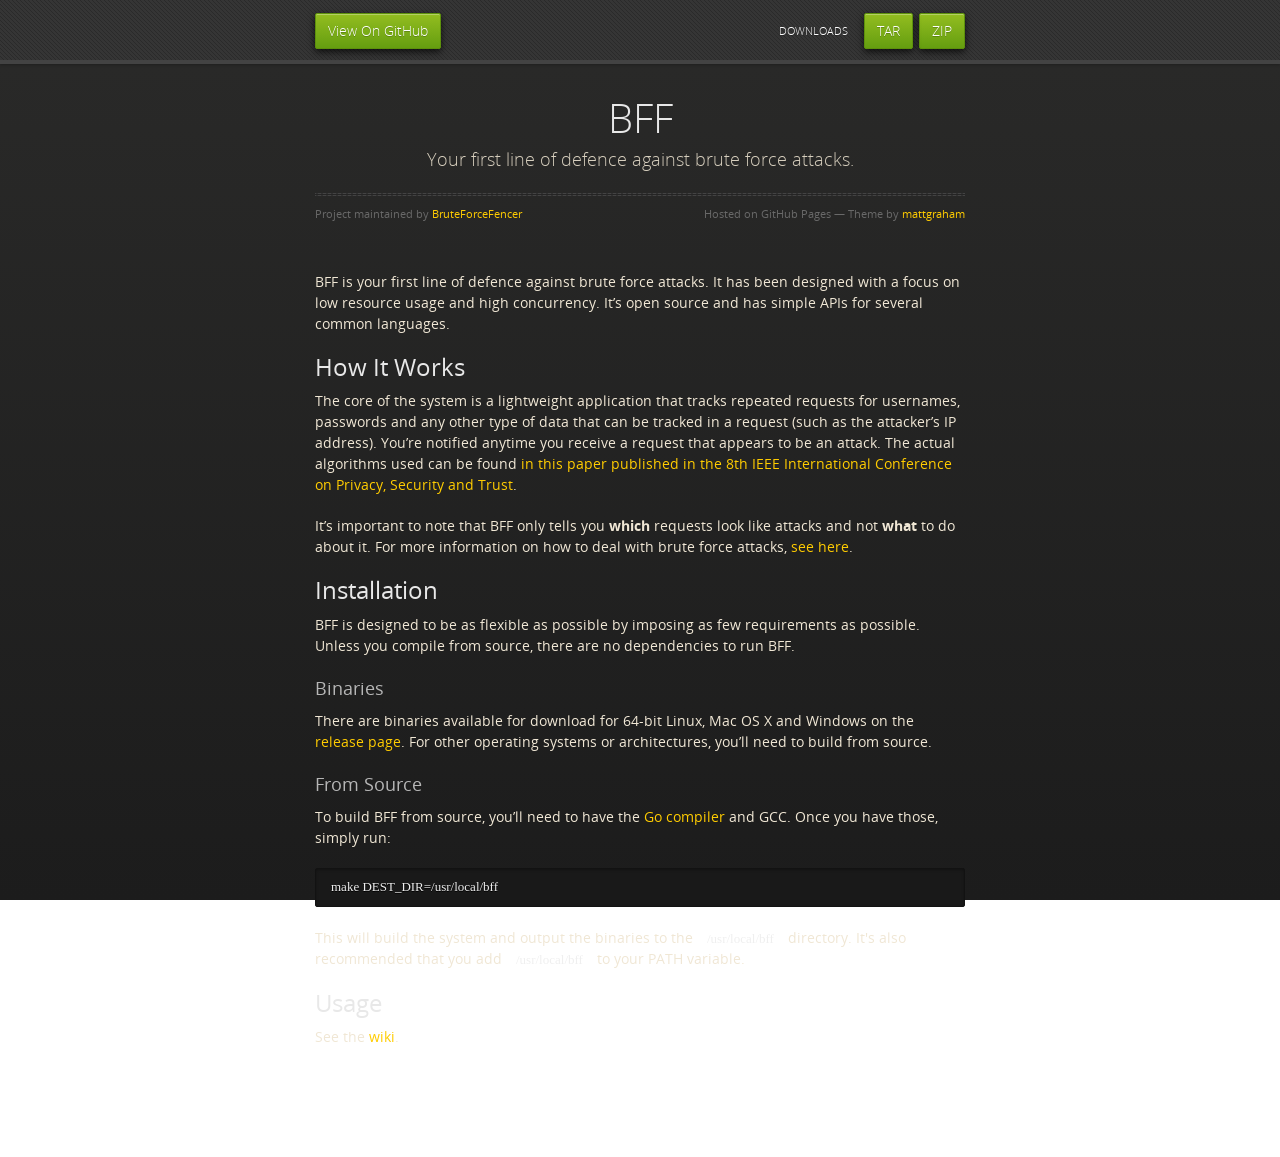
<file: index.html>
<!doctype html>
<html>
  <head>
    <meta charset="utf-8">
    <meta http-equiv="X-UA-Compatible" content="chrome=1">
    <title>BFF by BruteForceFencer</title>
    <link rel="stylesheet" href="stylesheets/styles.css">
    <link rel="stylesheet" href="stylesheets/pygment_trac.css">
    <script src="https://ajax.googleapis.com/ajax/libs/jquery/1.7.1/jquery.min.js"></script>
    <script src="javascripts/respond.js"></script>
    <!--[if lt IE 9]>
      <script src="//html5shiv.googlecode.com/svn/trunk/html5.js"></script>
    <![endif]-->
    <!--[if lt IE 8]>
    <link rel="stylesheet" href="stylesheets/ie.css">
    <![endif]-->
    <meta name="viewport" content="width=device-width, initial-scale=1, user-scalable=no">

  </head>
  <body>
      <div id="header">
        <nav>
          <li class="fork"><a href="https://github.com/BruteForceFencer/bff">View On GitHub</a></li>
          <li class="downloads"><a href="https://github.com/BruteForceFencer/bff/zipball/master">ZIP</a></li>
          <li class="downloads"><a href="https://github.com/BruteForceFencer/bff/tarball/master">TAR</a></li>
          <li class="title">DOWNLOADS</li>
        </nav>
      </div><!-- end header -->

    <div class="wrapper">

      <section>
        <div id="title">
          <h1>BFF</h1>
          <p>Your first line of defence against brute force attacks.</p>
          <hr>
          <span class="credits left">Project maintained by <a href="https://github.com/BruteForceFencer">BruteForceFencer</a></span>
          <span class="credits right">Hosted on GitHub Pages &mdash; Theme by <a href="https://twitter.com/michigangraham">mattgraham</a></span>
        </div>

        <p>BFF is your first line of defence against brute force attacks.  It has been designed with a focus on low resource usage and high concurrency.  It’s open source and has simple APIs for several common languages.</p>

<h2>
<a id="how-it-works" class="anchor" href="#how-it-works" aria-hidden="true"><span class="octicon octicon-link"></span></a>How It Works</h2>

<p>The core of the system is a lightweight application that tracks repeated requests for usernames, passwords and any other type of data that can be tracked in a request (such as the attacker’s IP address).  You’re notified anytime you receive a request that appears to be an attack.  The actual algorithms used can be found <a href="http://www.site.uottawa.ca/%7Egvj/papers/C34.pdf">in this paper published in the 8th IEEE International Conference on Privacy, Security and Trust</a>.</p>

<p>It’s important to note that BFF only tells you <strong>which</strong> requests look like attacks and not <strong>what</strong> to do about it.  For more information on how to deal with brute force attacks, <a href="https://www.owasp.org/index.php/Blocking_Brute_Force_Attacks">see here</a>.</p>

<h2>
<a id="installation" class="anchor" href="#installation" aria-hidden="true"><span class="octicon octicon-link"></span></a>Installation</h2>

<p>BFF is designed to be as flexible as possible by imposing as few requirements as possible.  Unless you compile from source, there are no dependencies to run BFF.</p>

<h3>
<a id="binaries" class="anchor" href="#binaries" aria-hidden="true"><span class="octicon octicon-link"></span></a>Binaries</h3>

<p>There are binaries available for download for 64-bit Linux, Mac OS X and Windows on the <a href="https://github.com/BruteForceFencer/bff/releases/">release page</a>.  For other operating systems or architectures, you’ll need to build from source.</p>

<h3>
<a id="from-source" class="anchor" href="#from-source" aria-hidden="true"><span class="octicon octicon-link"></span></a>From Source</h3>

<p>To build BFF from source, you’ll need to have the <a href="http://golang.org">Go compiler</a> and GCC.  Once you have those, simply run:</p>

<pre><code>make DEST_DIR=/usr/local/bff
</code></pre>

<p>This will build the system and output the binaries to the <code>/usr/local/bff</code> directory.  It's also recommended that you add <code>/usr/local/bff</code> to your PATH variable.</p>

<h2>
<a id="usage" class="anchor" href="#usage" aria-hidden="true"><span class="octicon octicon-link"></span></a>Usage</h2>

<p>See the <a href="https://github.com/BruteForceFencer/bff/wiki/Getting-Started">wiki</a>.</p>
      </section>

    </div>
    <!--[if !IE]><script>fixScale(document);</script><![endif]-->
    
  </body>
</html>
</file>
<file: stylesheets/styles.css>
@font-face {
  font-family: 'OpenSansLight';
  src: url("../fonts/OpenSans-Light-webfont.eot");
  src: url("../fonts/OpenSans-Light-webfont.eot?#iefix") format("embedded-opentype"), url("../fonts/OpenSans-Light-webfont.woff") format("woff"), url("../fonts/OpenSans-Light-webfont.ttf") format("truetype"), url("../fonts/OpenSans-Light-webfont.svg#OpenSansLight") format("svg");
  font-weight: normal;
  font-style: normal;
}

@font-face {
  font-family: 'OpenSansLightItalic';
  src: url("../fonts/OpenSans-LightItalic-webfont.eot");
  src: url("../fonts/OpenSans-LightItalic-webfont.eot?#iefix") format("embedded-opentype"), url("../fonts/OpenSans-LightItalic-webfont.woff") format("woff"), url("../fonts/OpenSans-LightItalic-webfont.ttf") format("truetype"), url("../fonts/OpenSans-LightItalic-webfont.svg#OpenSansLightItalic") format("svg");
  font-weight: normal;
  font-style: normal;
}

@font-face {
  font-family: 'OpenSansRegular';
  src: url("../fonts/OpenSans-Regular-webfont.eot");
  src: url("../fonts/OpenSans-Regular-webfont.eot?#iefix") format("embedded-opentype"), url("../fonts/OpenSans-Regular-webfont.woff") format("woff"), url("../fonts/OpenSans-Regular-webfont.ttf") format("truetype"), url("../fonts/OpenSans-Regular-webfont.svg#OpenSansRegular") format("svg");
  font-weight: normal;
  font-style: normal;
  -webkit-font-smoothing: antialiased;
}

@font-face {
  font-family: 'OpenSansItalic';
  src: url("../fonts/OpenSans-Italic-webfont.eot");
  src: url("../fonts/OpenSans-Italic-webfont.eot?#iefix") format("embedded-opentype"), url("../fonts/OpenSans-Italic-webfont.woff") format("woff"), url("../fonts/OpenSans-Italic-webfont.ttf") format("truetype"), url("../fonts/OpenSans-Italic-webfont.svg#OpenSansItalic") format("svg");
  font-weight: normal;
  font-style: normal;
  -webkit-font-smoothing: antialiased;
}

@font-face {
  font-family: 'OpenSansSemibold';
  src: url("../fonts/OpenSans-Semibold-webfont.eot");
  src: url("../fonts/OpenSans-Semibold-webfont.eot?#iefix") format("embedded-opentype"), url("../fonts/OpenSans-Semibold-webfont.woff") format("woff"), url("../fonts/OpenSans-Semibold-webfont.ttf") format("truetype"), url("../fonts/OpenSans-Semibold-webfont.svg#OpenSansSemibold") format("svg");
  font-weight: normal;
  font-style: normal;
  -webkit-font-smoothing: antialiased;
}

@font-face {
  font-family: 'OpenSansSemiboldItalic';
  src: url("../fonts/OpenSans-SemiboldItalic-webfont.eot");
  src: url("../fonts/OpenSans-SemiboldItalic-webfont.eot?#iefix") format("embedded-opentype"), url("../fonts/OpenSans-SemiboldItalic-webfont.woff") format("woff"), url("../fonts/OpenSans-SemiboldItalic-webfont.ttf") format("truetype"), url("../fonts/OpenSans-SemiboldItalic-webfont.svg#OpenSansSemiboldItalic") format("svg");
  font-weight: normal;
  font-style: normal;
  -webkit-font-smoothing: antialiased;
}

@font-face {
  font-family: 'OpenSansBold';
  src: url("../fonts/OpenSans-Bold-webfont.eot");
  src: url("../fonts/OpenSans-Bold-webfont.eot?#iefix") format("embedded-opentype"), url("../fonts/OpenSans-Bold-webfont.woff") format("woff"), url("../fonts/OpenSans-Bold-webfont.ttf") format("truetype"), url("../fonts/OpenSans-Bold-webfont.svg#OpenSansBold") format("svg");
  font-weight: normal;
  font-style: normal;
  -webkit-font-smoothing: antialiased;
}

@font-face {
  font-family: 'OpenSansBoldItalic';
  src: url("../fonts/OpenSans-BoldItalic-webfont.eot");
  src: url("../fonts/OpenSans-BoldItalic-webfont.eot?#iefix") format("embedded-opentype"), url("../fonts/OpenSans-BoldItalic-webfont.woff") format("woff"), url("../fonts/OpenSans-BoldItalic-webfont.ttf") format("truetype"), url("../fonts/OpenSans-BoldItalic-webfont.svg#OpenSansBoldItalic") format("svg");
  font-weight: normal;
  font-style: normal;
  -webkit-font-smoothing: antialiased;
}

/* normalize.css 2012-02-07T12:37 UTC - https://github.com/necolas/normalize.css */
/* =============================================================================
   HTML5 display definitions
   ========================================================================== */
/*
 * Corrects block display not defined in IE6/7/8/9 & FF3
 */
article,
aside,
details,
figcaption,
figure,
footer,
header,
hgroup,
nav,
section,
summary {
  display: block;
}

/*
 * Corrects inline-block display not defined in IE6/7/8/9 & FF3
 */
audio,
canvas,
video {
  display: inline-block;
  *display: inline;
  *zoom: 1;
}

/*
 * Prevents modern browsers from displaying 'audio' without controls
 */
audio:not([controls]) {
  display: none;
}

/*
 * Addresses styling for 'hidden' attribute not present in IE7/8/9, FF3, S4
 * Known issue: no IE6 support
 */
[hidden] {
  display: none;
}

/* =============================================================================
   Base
   ========================================================================== */
/*
 * 1. Corrects text resizing oddly in IE6/7 when body font-size is set using em units
 *    http://clagnut.com/blog/348/#c790
 * 2. Prevents iOS text size adjust after orientation change, without disabling user zoom
 *    www.456bereastreet.com/archive/201012/controlling_text_size_in_safari_for_ios_without_disabling_user_zoom/
 */
html {
  font-size: 100%;
  /* 1 */
  -webkit-text-size-adjust: 100%;
  /* 2 */
  -ms-text-size-adjust: 100%;
  /* 2 */
}

/*
 * Addresses font-family inconsistency between 'textarea' and other form elements.
 */
html,
button,
input,
select,
textarea {
  font-family: sans-serif;
}

/*
 * Addresses margins handled incorrectly in IE6/7
 */
body {
  margin: 0;
}

/* =============================================================================
   Links
   ========================================================================== */
/*
 * Addresses outline displayed oddly in Chrome
 */
a:focus {
  outline: thin dotted;
}

/*
 * Improves readability when focused and also mouse hovered in all browsers
 * people.opera.com/patrickl/experiments/keyboard/test
 */
a:hover,
a:active {
  outline: 0;
}

/* =============================================================================
   Typography
   ========================================================================== */
/*
 * Addresses font sizes and margins set differently in IE6/7
 * Addresses font sizes within 'section' and 'article' in FF4+, Chrome, S5
 */
h1 {
  font-size: 2em;
  margin: 0.67em 0;
}

h2 {
  font-size: 1.5em;
  margin: 0.83em 0;
}

h3 {
  font-size: 1.17em;
  margin: 1em 0;
}

h4 {
  font-size: 1em;
  margin: 1.33em 0;
}

h5 {
  font-size: 0.83em;
  margin: 1.67em 0;
}

h6 {
  font-size: 0.75em;
  margin: 2.33em 0;
}

/*
 * Addresses styling not present in IE7/8/9, S5, Chrome
 */
abbr[title] {
  border-bottom: 1px dotted;
}

/*
 * Addresses style set to 'bolder' in FF3+, S4/5, Chrome
*/
b,
strong {
  font-weight: bold;
}

blockquote {
  margin: 1em 40px;
}

/*
 * Addresses styling not present in S5, Chrome
 */
dfn {
  font-style: italic;
}

/*
 * Addresses styling not present in IE6/7/8/9
 */
mark {
  background: #ff0;
  color: #000;
}

/*
 * Addresses margins set differently in IE6/7
 */
p,
pre {
  margin: 1em 0;
}

/*
 * Corrects font family set oddly in IE6, S4/5, Chrome
 * en.wikipedia.org/wiki/User:Davidgothberg/Test59
 */
pre,
code,
kbd,
samp {
  font-family: monospace, serif;
  _font-family: 'courier new', monospace;
  font-size: 1em;
}

/*
 * 1. Addresses CSS quotes not supported in IE6/7
 * 2. Addresses quote property not supported in S4
 */
/* 1 */
q {
  quotes: none;
}

/* 2 */
q:before,
q:after {
  content: '';
  content: none;
}

small {
  font-size: 75%;
}

/*
 * Prevents sub and sup affecting line-height in all browsers
 * gist.github.com/413930
 */
sub,
sup {
  font-size: 75%;
  line-height: 0;
  position: relative;
  vertical-align: baseline;
}

sup {
  top: -0.5em;
}

sub {
  bottom: -0.25em;
}

/* =============================================================================
   Lists
   ========================================================================== */
/*
 * Addresses margins set differently in IE6/7
 */
dl,
menu,
ol,
ul {
  margin: 1em 0;
}

dd {
  margin: 0 0 0 40px;
}

/*
 * Addresses paddings set differently in IE6/7
 */
menu,
ol,
ul {
  padding: 0 0 0 40px;
}

/*
 * Corrects list images handled incorrectly in IE7
 */
nav ul,
nav ol {
  list-style: none;
  list-style-image: none;
}

/* =============================================================================
   Embedded content
   ========================================================================== */
/*
 * 1. Removes border when inside 'a' element in IE6/7/8/9, FF3
 * 2. Improves image quality when scaled in IE7
 *    code.flickr.com/blog/2008/11/12/on-ui-quality-the-little-things-client-side-image-resizing/
 */
img {
  border: 0;
  /* 1 */
  -ms-interpolation-mode: bicubic;
  /* 2 */
}

/*
 * Corrects overflow displayed oddly in IE9
 */
svg:not(:root) {
  overflow: hidden;
}

/* =============================================================================
   Figures
   ========================================================================== */
/*
 * Addresses margin not present in IE6/7/8/9, S5, O11
 */
figure {
  margin: 0;
}

/* =============================================================================
   Forms
   ========================================================================== */
/*
 * Corrects margin displayed oddly in IE6/7
 */
form {
  margin: 0;
}

/*
 * Define consistent border, margin, and padding
 */
fieldset {
  border: 1px solid #c0c0c0;
  margin: 0 2px;
  padding: 0.35em 0.625em 0.75em;
}

/*
 * 1. Corrects color not being inherited in IE6/7/8/9
 * 2. Corrects text not wrapping in FF3 
 * 3. Corrects alignment displayed oddly in IE6/7
 */
legend {
  border: 0;
  /* 1 */
  padding: 0;
  white-space: normal;
  /* 2 */
  *margin-left: -7px;
  /* 3 */
}

/*
 * 1. Corrects font size not being inherited in all browsers
 * 2. Addresses margins set differently in IE6/7, FF3+, S5, Chrome
 * 3. Improves appearance and consistency in all browsers
 */
button,
input,
select,
textarea {
  font-size: 100%;
  /* 1 */
  margin: 0;
  /* 2 */
  vertical-align: baseline;
  /* 3 */
  *vertical-align: middle;
  /* 3 */
}

/*
 * Addresses FF3/4 setting line-height on 'input' using !important in the UA stylesheet
 */
button,
input {
  line-height: normal;
  /* 1 */
}

/*
 * 1. Improves usability and consistency of cursor style between image-type 'input' and others
 * 2. Corrects inability to style clickable 'input' types in iOS
 * 3. Removes inner spacing in IE7 without affecting normal text inputs
 *    Known issue: inner spacing remains in IE6
 */
button,
input[type="button"],
input[type="reset"],
input[type="submit"] {
  cursor: pointer;
  /* 1 */
  -webkit-appearance: button;
  /* 2 */
  *overflow: visible;
  /* 3 */
}

/*
 * Re-set default cursor for disabled elements
 */
button[disabled],
input[disabled] {
  cursor: default;
}

/*
 * 1. Addresses box sizing set to content-box in IE8/9
 * 2. Removes excess padding in IE8/9
 * 3. Removes excess padding in IE7
      Known issue: excess padding remains in IE6
 */
input[type="checkbox"],
input[type="radio"] {
  box-sizing: border-box;
  /* 1 */
  padding: 0;
  /* 2 */
  *height: 13px;
  /* 3 */
  *width: 13px;
  /* 3 */
}

/*
 * 1. Addresses appearance set to searchfield in S5, Chrome
 * 2. Addresses box-sizing set to border-box in S5, Chrome (include -moz to future-proof)
 */
input[type="search"] {
  -webkit-appearance: textfield;
  /* 1 */
  -moz-box-sizing: content-box;
  -webkit-box-sizing: content-box;
  /* 2 */
  box-sizing: content-box;
}

/*
 * Removes inner padding and search cancel button in S5, Chrome on OS X
 */
input[type="search"]::-webkit-search-decoration,
input[type="search"]::-webkit-search-cancel-button {
  -webkit-appearance: none;
}

/*
 * Removes inner padding and border in FF3+
 * www.sitepen.com/blog/2008/05/14/the-devils-in-the-details-fixing-dojos-toolbar-buttons/
 */
button::-moz-focus-inner,
input::-moz-focus-inner {
  border: 0;
  padding: 0;
}

/*
 * 1. Removes default vertical scrollbar in IE6/7/8/9
 * 2. Improves readability and alignment in all browsers
 */
textarea {
  overflow: auto;
  /* 1 */
  vertical-align: top;
  /* 2 */
}

/* =============================================================================
   Tables
   ========================================================================== */
/*
 * Remove most spacing between table cells
 */
table {
  border-collapse: collapse;
  border-spacing: 0;
}

body {
  padding: 0px 0 20px 0px;
  margin: 0px;
  font: 14px/1.5 "OpenSansRegular", "Helvetica Neue", Helvetica, Arial, sans-serif;
  color: #f0e7d5;
  font-weight: normal;
  background: #252525;
  background-attachment: fixed !important;
  background: -webkit-gradient(linear, 50% 0%, 50% 100%, color-stop(0%, #2a2a29), color-stop(100%, #1c1c1c));
  background: -webkit-linear-gradient(#2a2a29, #1c1c1c);
  background: -moz-linear-gradient(#2a2a29, #1c1c1c);
  background: -o-linear-gradient(#2a2a29, #1c1c1c);
  background: -ms-linear-gradient(#2a2a29, #1c1c1c);
  background: linear-gradient(#2a2a29, #1c1c1c);
}

h1, h2, h3, h4, h5, h6 {
  color: #e8e8e8;
  margin: 0 0 10px;
  font-family: 'OpenSansRegular', "Helvetica Neue", Helvetica, Arial, sans-serif;
  font-weight: normal;
}

p, ul, ol, table, pre, dl {
  margin: 0 0 20px;
}

h1, h2, h3 {
  line-height: 1.1;
}

h1 {
  font-size: 28px;
}

h2 {
  font-size: 24px;
}

h4, h5, h6 {
  color: #e8e8e8;
}

h3 {
  font-size: 18px;
  line-height: 24px;
  font-family: 'OpenSansRegular', "Helvetica Neue", Helvetica, Arial, sans-serif !important;
  font-weight: normal;
  color: #b6b6b6;
}

a {
  color: #ffcc00;
  font-weight: 400;
  text-decoration: none;
}
a:hover {
  color: #ffeb9b;
}

a small {
  font-size: 11px;
  color: #666;
  margin-top: -0.6em;
  display: block;
}

ul {
  list-style-image: url("../images/bullet.png");
}

strong {
  font-family: 'OpenSansBold', "Helvetica Neue", Helvetica, Arial, sans-serif !important;
  font-weight: normal;
}

.wrapper {
  max-width: 650px;
  margin: 0 auto;
  position: relative;
  padding: 0 20px;
}

section img {
  max-width: 100%;
}

blockquote {
  border-left: 3px solid #ffcc00;
  margin: 0;
  padding: 0 0 0 20px;
  font-style: italic;
}

code {
  font-family: "Lucida Sans", Monaco, Bitstream Vera Sans Mono, Lucida Console, Terminal;
  color: #efefef;
  font-size: 13px;
  margin: 0 4px;
  padding: 4px 6px;
  -moz-border-radius: 2px;
  -webkit-border-radius: 2px;
  -o-border-radius: 2px;
  -ms-border-radius: 2px;
  -khtml-border-radius: 2px;
  border-radius: 2px;
}

pre {
  padding: 8px 15px;
  background: #191919;
  -moz-border-radius: 2px;
  -webkit-border-radius: 2px;
  -o-border-radius: 2px;
  -ms-border-radius: 2px;
  -khtml-border-radius: 2px;
  border-radius: 2px;
  border: 1px solid #121212;
  -moz-box-shadow: inset 0 1px 3px rgba(0, 0, 0, 0.3);
  -webkit-box-shadow: inset 0 1px 3px rgba(0, 0, 0, 0.3);
  -o-box-shadow: inset 0 1px 3px rgba(0, 0, 0, 0.3);
  box-shadow: inset 0 1px 3px rgba(0, 0, 0, 0.3);
  overflow: auto;
  overflow-y: hidden;
}
pre code {
  color: #efefef;
  text-shadow: 0px 1px 0px #000;
  margin: 0;
  padding: 0;
}

table {
  width: 100%;
  border-collapse: collapse;
}

th {
  text-align: left;
  padding: 5px 10px;
  border-bottom: 1px solid #434343;
  color: #b6b6b6;
  font-family: 'OpenSansSemibold', "Helvetica Neue", Helvetica, Arial, sans-serif !important;
  font-weight: normal;
}

td {
  text-align: left;
  padding: 5px 10px;
  border-bottom: 1px solid #434343;
}

hr {
  border: 0;
  outline: none;
  height: 3px;
  background: transparent url("../images/hr.gif") center center repeat-x;
  margin: 0 0 20px;
}

dt {
  color: #F0E7D5;
  font-family: 'OpenSansSemibold', "Helvetica Neue", Helvetica, Arial, sans-serif !important;
  font-weight: normal;
}

#header {
  z-index: 100;
  left: 0;
  top: 0px;
  height: 60px;
  width: 100%;
  position: fixed;
  background: url(../images/nav-bg.gif) #353535;
  border-bottom: 4px solid #434343;
  -moz-box-shadow: 0px 1px 3px rgba(0, 0, 0, 0.25);
  -webkit-box-shadow: 0px 1px 3px rgba(0, 0, 0, 0.25);
  -o-box-shadow: 0px 1px 3px rgba(0, 0, 0, 0.25);
  box-shadow: 0px 1px 3px rgba(0, 0, 0, 0.25);
}
#header nav {
  max-width: 650px;
  margin: 0 auto;
  padding: 0 10px;
  background: blue;
  margin: 6px auto;
}
#header nav li {
  font-family: 'OpenSansLight', "Helvetica Neue", Helvetica, Arial, sans-serif;
  font-weight: normal;
  list-style: none;
  display: inline;
  color: white;
  line-height: 50px;
  text-shadow: 0px 1px 0px rgba(0, 0, 0, 0.2);
  font-size: 14px;
}
#header nav li a {
  color: white;
  border: 1px solid #5d910b;
  background: -webkit-gradient(linear, 50% 0%, 50% 100%, color-stop(0%, #93bd20), color-stop(100%, #659e10));
  background: -webkit-linear-gradient(#93bd20, #659e10);
  background: -moz-linear-gradient(#93bd20, #659e10);
  background: -o-linear-gradient(#93bd20, #659e10);
  background: -ms-linear-gradient(#93bd20, #659e10);
  background: linear-gradient(#93bd20, #659e10);
  -moz-border-radius: 2px;
  -webkit-border-radius: 2px;
  -o-border-radius: 2px;
  -ms-border-radius: 2px;
  -khtml-border-radius: 2px;
  border-radius: 2px;
  -moz-box-shadow: inset 0px 1px 0px rgba(255, 255, 255, 0.3), 0px 3px 7px rgba(0, 0, 0, 0.7);
  -webkit-box-shadow: inset 0px 1px 0px rgba(255, 255, 255, 0.3), 0px 3px 7px rgba(0, 0, 0, 0.7);
  -o-box-shadow: inset 0px 1px 0px rgba(255, 255, 255, 0.3), 0px 3px 7px rgba(0, 0, 0, 0.7);
  box-shadow: inset 0px 1px 0px rgba(255, 255, 255, 0.3), 0px 3px 7px rgba(0, 0, 0, 0.7);
  background-color: #93bd20;
  padding: 10px 12px;
  margin-top: 6px;
  line-height: 14px;
  font-size: 14px;
  display: inline-block;
  text-align: center;
}
#header nav li a:hover {
  background: -webkit-gradient(linear, 50% 0%, 50% 100%, color-stop(0%, #749619), color-stop(100%, #527f0e));
  background: -webkit-linear-gradient(#749619, #527f0e);
  background: -moz-linear-gradient(#749619, #527f0e);
  background: -o-linear-gradient(#749619, #527f0e);
  background: -ms-linear-gradient(#749619, #527f0e);
  background: linear-gradient(#749619, #527f0e);
  background-color: #659e10;
  border: 1px solid #527f0e;
  -moz-box-shadow: inset 0px 1px 1px rgba(0, 0, 0, 0.2), 0px 1px 0px rgba(0, 0, 0, 0);
  -webkit-box-shadow: inset 0px 1px 1px rgba(0, 0, 0, 0.2), 0px 1px 0px rgba(0, 0, 0, 0);
  -o-box-shadow: inset 0px 1px 1px rgba(0, 0, 0, 0.2), 0px 1px 0px rgba(0, 0, 0, 0);
  box-shadow: inset 0px 1px 1px rgba(0, 0, 0, 0.2), 0px 1px 0px rgba(0, 0, 0, 0);
}
#header nav li.fork {
  float: left;
  margin-left: 0px;
}
#header nav li.downloads {
  float: right;
  margin-left: 6px;
}
#header nav li.title {
  float: right;
  margin-right: 10px;
  font-size: 11px;
}

section {
  max-width: 650px;
  padding: 30px 0px 50px 0px;
  margin: 20px 0;
  margin-top: 70px;
}
section #title {
  border: 0;
  outline: none;
  margin: 0 0 50px 0;
  padding: 0 0 5px 0;
}
section #title h1 {
  font-family: 'OpenSansLight', "Helvetica Neue", Helvetica, Arial, sans-serif;
  font-weight: normal;
  font-size: 40px;
  text-align: center;
  line-height: 36px;
}
section #title p {
  color: #d7cfbe;
  font-family: 'OpenSansLight', "Helvetica Neue", Helvetica, Arial, sans-serif;
  font-weight: normal;
  font-size: 18px;
  text-align: center;
}
section #title .credits {
  font-size: 11px;
  font-family: 'OpenSansRegular', "Helvetica Neue", Helvetica, Arial, sans-serif;
  font-weight: normal;
  color: #696969;
  margin-top: -10px;
}
section #title .credits.left {
  float: left;
}
section #title .credits.right {
  float: right;
}

@media print, screen and (max-width: 720px) {
  #title .credits {
    display: block;
    width: 100%;
    line-height: 30px;
    text-align: center;
  }
  #title .credits .left {
    float: none;
    display: block;
  }
  #title .credits .right {
    float: none;
    display: block;
  }
}
@media print, screen and (max-width: 480px) {
  #header {
    margin-top: -20px;
  }

  section {
    margin-top: 40px;
  }

  nav {
    display: none;
  }
}
</file>
<file: stylesheets/pygment_trac.css>
.highlight .hll { background-color: #404040 }
.highlight  { color: #d0d0d0 }
.highlight .c { color: #999999; font-style: italic } /* Comment */
.highlight .err { color: #a61717; background-color: #e3d2d2 } /* Error */
.highlight .g { color: #d0d0d0 } /* Generic */
.highlight .k { color: #6ab825; font-weight: normal } /* Keyword */
.highlight .l { color: #d0d0d0 } /* Literal */
.highlight .n { color: #d0d0d0 } /* Name */
.highlight .o { color: #d0d0d0 } /* Operator */
.highlight .x { color: #d0d0d0 } /* Other */
.highlight .p { color: #d0d0d0 } /* Punctuation */
.highlight .cm { color: #999999; font-style: italic } /* Comment.Multiline */
.highlight .cp { color: #cd2828; font-weight: normal } /* Comment.Preproc */
.highlight .c1 { color: #999999; font-style: italic } /* Comment.Single */
.highlight .cs { color: #e50808; font-weight: normal; background-color: #520000 } /* Comment.Special */
.highlight .gd { color: #d22323 } /* Generic.Deleted */
.highlight .ge { color: #d0d0d0; font-style: italic } /* Generic.Emph */
.highlight .gr { color: #d22323 } /* Generic.Error */
.highlight .gh { color: #ffffff; font-weight: normal } /* Generic.Heading */
.highlight .gi { color: #589819 } /* Generic.Inserted */
.highlight .go { color: #cccccc } /* Generic.Output */
.highlight .gp { color: #aaaaaa } /* Generic.Prompt */
.highlight .gs { color: #d0d0d0; font-weight: normal } /* Generic.Strong */
.highlight .gu { color: #ffffff; text-decoration: underline } /* Generic.Subheading */
.highlight .gt { color: #d22323 } /* Generic.Traceback */
.highlight .kc { color: #6ab825; font-weight: normal } /* Keyword.Constant */
.highlight .kd { color: #6ab825; font-weight: normal } /* Keyword.Declaration */
.highlight .kn { color: #6ab825; font-weight: normal } /* Keyword.Namespace */
.highlight .kp { color: #6ab825 } /* Keyword.Pseudo */
.highlight .kr { color: #6ab825; font-weight: normal } /* Keyword.Reserved */
.highlight .kt { color: #6ab825; font-weight: normal } /* Keyword.Type */
.highlight .ld { color: #d0d0d0 } /* Literal.Date */
.highlight .m { color: #3677a9 } /* Literal.Number */
.highlight .s { color: #9dd5f1 } /* Literal.String */
.highlight .na { color: #bbbbbb } /* Name.Attribute */
.highlight .nb { color: #24909d } /* Name.Builtin */
.highlight .nc { color: #447fcf; text-decoration: underline } /* Name.Class */
.highlight .no { color: #40ffff } /* Name.Constant */
.highlight .nd { color: #ffa500 } /* Name.Decorator */
.highlight .ni { color: #d0d0d0 } /* Name.Entity */
.highlight .ne { color: #bbbbbb } /* Name.Exception */
.highlight .nf { color: #447fcf } /* Name.Function */
.highlight .nl { color: #d0d0d0 } /* Name.Label */
.highlight .nn { color: #447fcf; text-decoration: underline } /* Name.Namespace */
.highlight .nx { color: #d0d0d0 } /* Name.Other */
.highlight .py { color: #d0d0d0 } /* Name.Property */
.highlight .nt { color: #6ab825;} /* Name.Tag */
.highlight .nv { color: #40ffff } /* Name.Variable */
.highlight .ow { color: #6ab825; font-weight: normal } /* Operator.Word */
.highlight .w { color: #666666 } /* Text.Whitespace */
.highlight .mf { color: #3677a9 } /* Literal.Number.Float */
.highlight .mh { color: #3677a9 } /* Literal.Number.Hex */
.highlight .mi { color: #3677a9 } /* Literal.Number.Integer */
.highlight .mo { color: #3677a9 } /* Literal.Number.Oct */
.highlight .sb { color: #9dd5f1 } /* Literal.String.Backtick */
.highlight .sc { color: #9dd5f1 } /* Literal.String.Char */
.highlight .sd { color: #9dd5f1 } /* Literal.String.Doc */
.highlight .s2 { color: #9dd5f1 } /* Literal.String.Double */
.highlight .se { color: #9dd5f1 } /* Literal.String.Escape */
.highlight .sh { color: #9dd5f1 } /* Literal.String.Heredoc */
.highlight .si { color: #9dd5f1 } /* Literal.String.Interpol */
.highlight .sx { color: #ffa500 } /* Literal.String.Other */
.highlight .sr { color: #9dd5f1 } /* Literal.String.Regex */
.highlight .s1 { color: #9dd5f1 } /* Literal.String.Single */
.highlight .ss { color: #9dd5f1 } /* Literal.String.Symbol */
.highlight .bp { color: #24909d } /* Name.Builtin.Pseudo */
.highlight .vc { color: #40ffff } /* Name.Variable.Class */
.highlight .vg { color: #40ffff } /* Name.Variable.Global */
.highlight .vi { color: #40ffff } /* Name.Variable.Instance */
.highlight .il { color: #3677a9 } /* Literal.Number.Integer.Long */
</file>
<file: stylesheets/ie.css>
nav {
  display: none;
}
</file>
